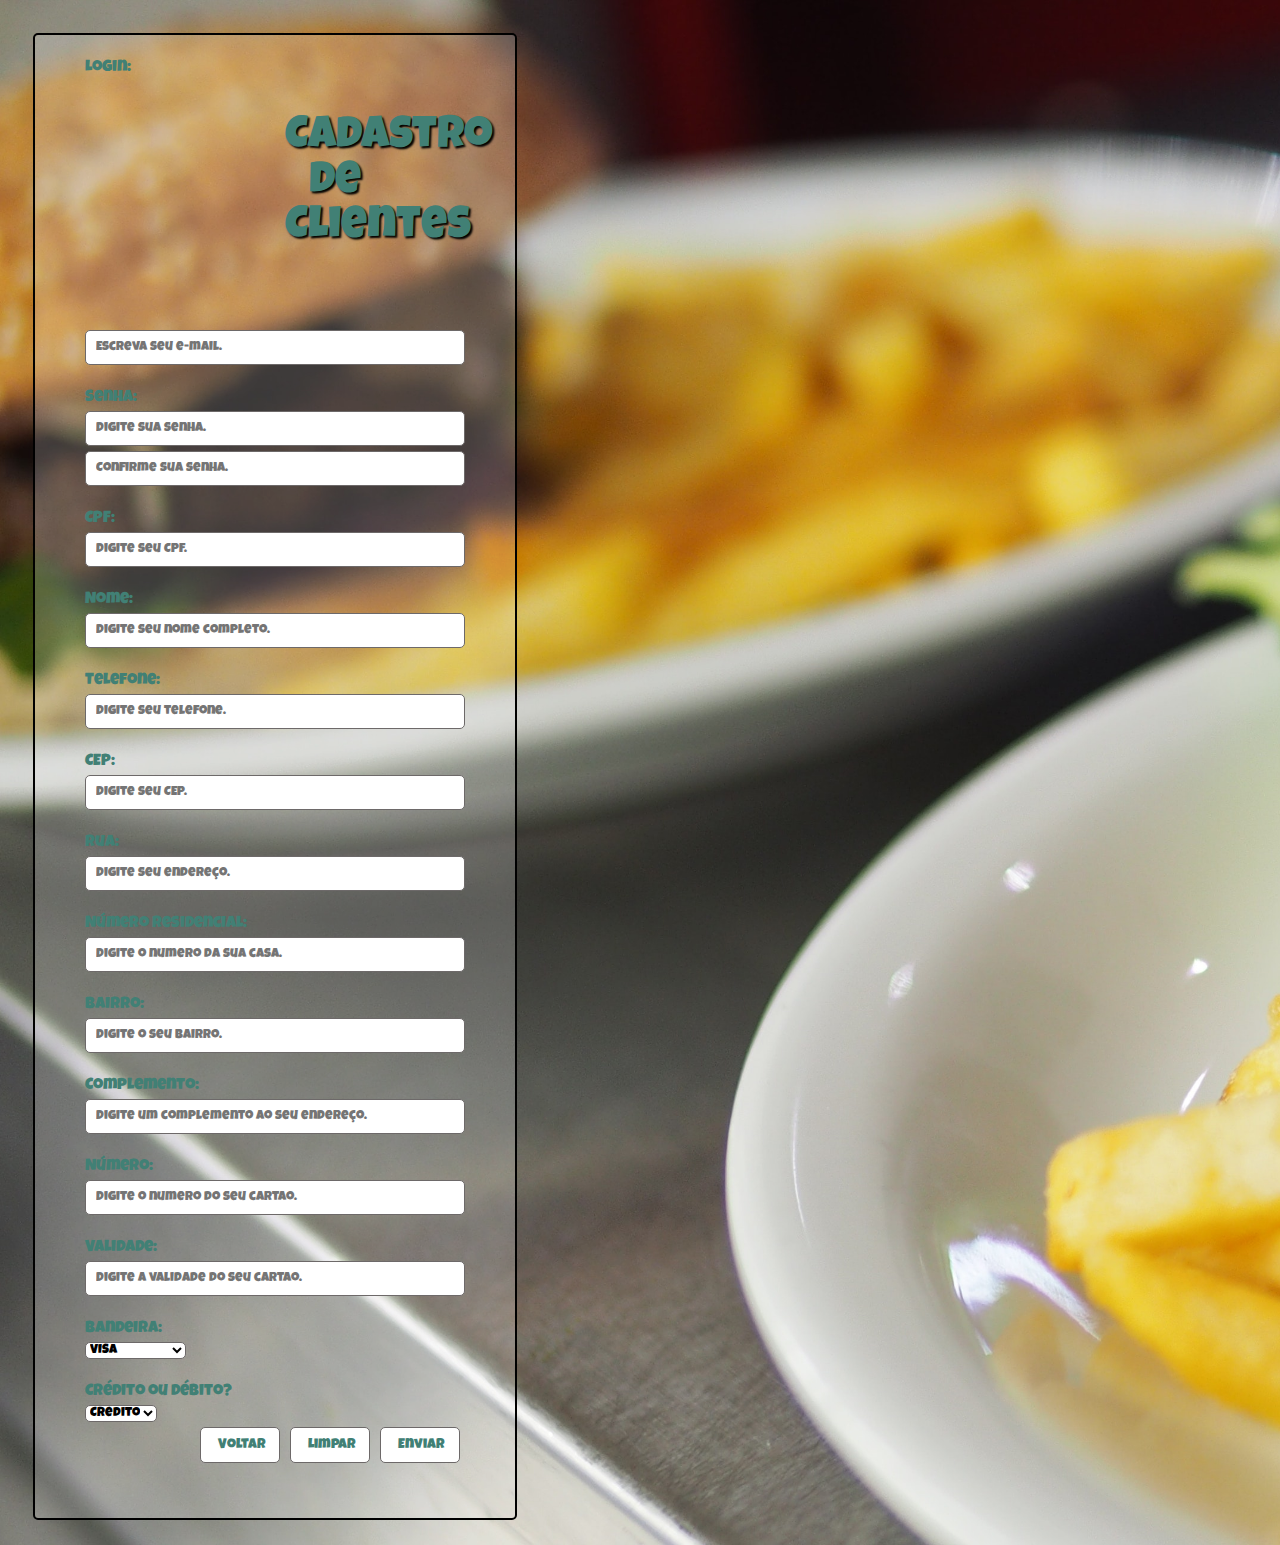
<file: cadastro-clientes.html>
<!DOCTYPE html>
<html>
<head>
	<meta charset="utf-8">
	<link href="https://fonts.googleapis.com/css?family=Luckiest+Guy" rel="stylesheet">
	<link rel="stylesheet" type="text/css" href="css/fdo-cadastro-style.css">
	<link href=img/flango.ico rel="shortcut icon"/>
	<title>Cadastro de Cliente</title>
</head>
<body>
	<main>
		<form>
			<p id="titulo">Cadastro de Clientes</p>
			<label for="email">Login:</label><br>
			<input required id="email" size="50" type="email" name="login" placeholder="Escreva seu e-mail.">
			<br>
		 	<label for="senha">Senha:</label><br>
			<input required id="senha" size="50" type="password" name="senha" placeholder="Digite sua senha."><br>
		 	<input required id="requer_senha" size="50" type="password" name="senha" placeholder="Confirme sua senha.">
			<br>
			<label for="cpf">CPF:</label><br>
		 	<input required id="cpf" size="50" maxlength="11" type="text" name="cpf" placeholder="Digite seu CPF.">
			<br>
		  	<label for="nome">Nome:</label><br>
			<input required id="nome" size="50" type="text" name="nome" placeholder="Digite seu nome completo.">
			<br>
		  	<label for="telefone">Telefone:</label><br>
			<input required id="telefone" size="50" type="text" name="telefone" placeholder="Digite seu telefone.">
			<br>
		  	<label for="cpf">CEP:</label><br>
			<input required id="cpf" size="50" maxlength="8" type="text" name="cep" placeholder="Digite seu CEP.">
			<br>
		  	<label for="rua">Rua:</label><br>
			<input required id="rua" size="50" type="text" name="rua" placeholder="Digite seu endereço.">
			<br>
		  	<label for="numero_residencial">Número residencial:</label><br>
			<input required id="numero_residencial" size="50" maxlength="3" type="text" name="numero_residencial" placeholder="Digite o número da sua casa.">
			<br>
		  	<label for="bairro">Bairro:</label><br>
			<input required id="bairro" size="50" type="text" name="bairro" placeholder="Digite o seu bairro.">
			<br>
		  	<label for="complemento">Complemento:</label><br>
			<input id="complemento" size="50" type="text" name="complemento" placeholder="Digite um complemento ao seu endereço.">
			<br>
		  	<label for="numero_cartao">Número:</label><br>
			<input id="numero_cartao" size="50" type="text" name="numero_cartao" placeholder="Digite o número do seu cartão.">
			<br>
			<label for="validade_cartao">Validade:</label><br>
			<input id="validade_cartao" size="50" type="text" name="validade_cartao" placeholder="Digite a validade do seu cartão.">
			<br>
		  	<label for="bandeira">Bandeira:</label><br>
			<select name="bandeira">
			<option value="1">VISA</option>
			<option value="2">Mastercard</option>
			</select>
			<br>
		  	<label for="credeb">Crédito ou débito?</label><br>
			<select name="credeb">
			<option value="1">Crédito</option>
			<option value="2">Débito</option>
			</select>
			<br>
		  	<button type="submit" id="enviar">Enviar</button>
			<button type="reset" id="reset">Limpar</button>
			<button type="button" id="voltar">Voltar</button>
	  </form>
	</main>
</body>
</html>
</file>
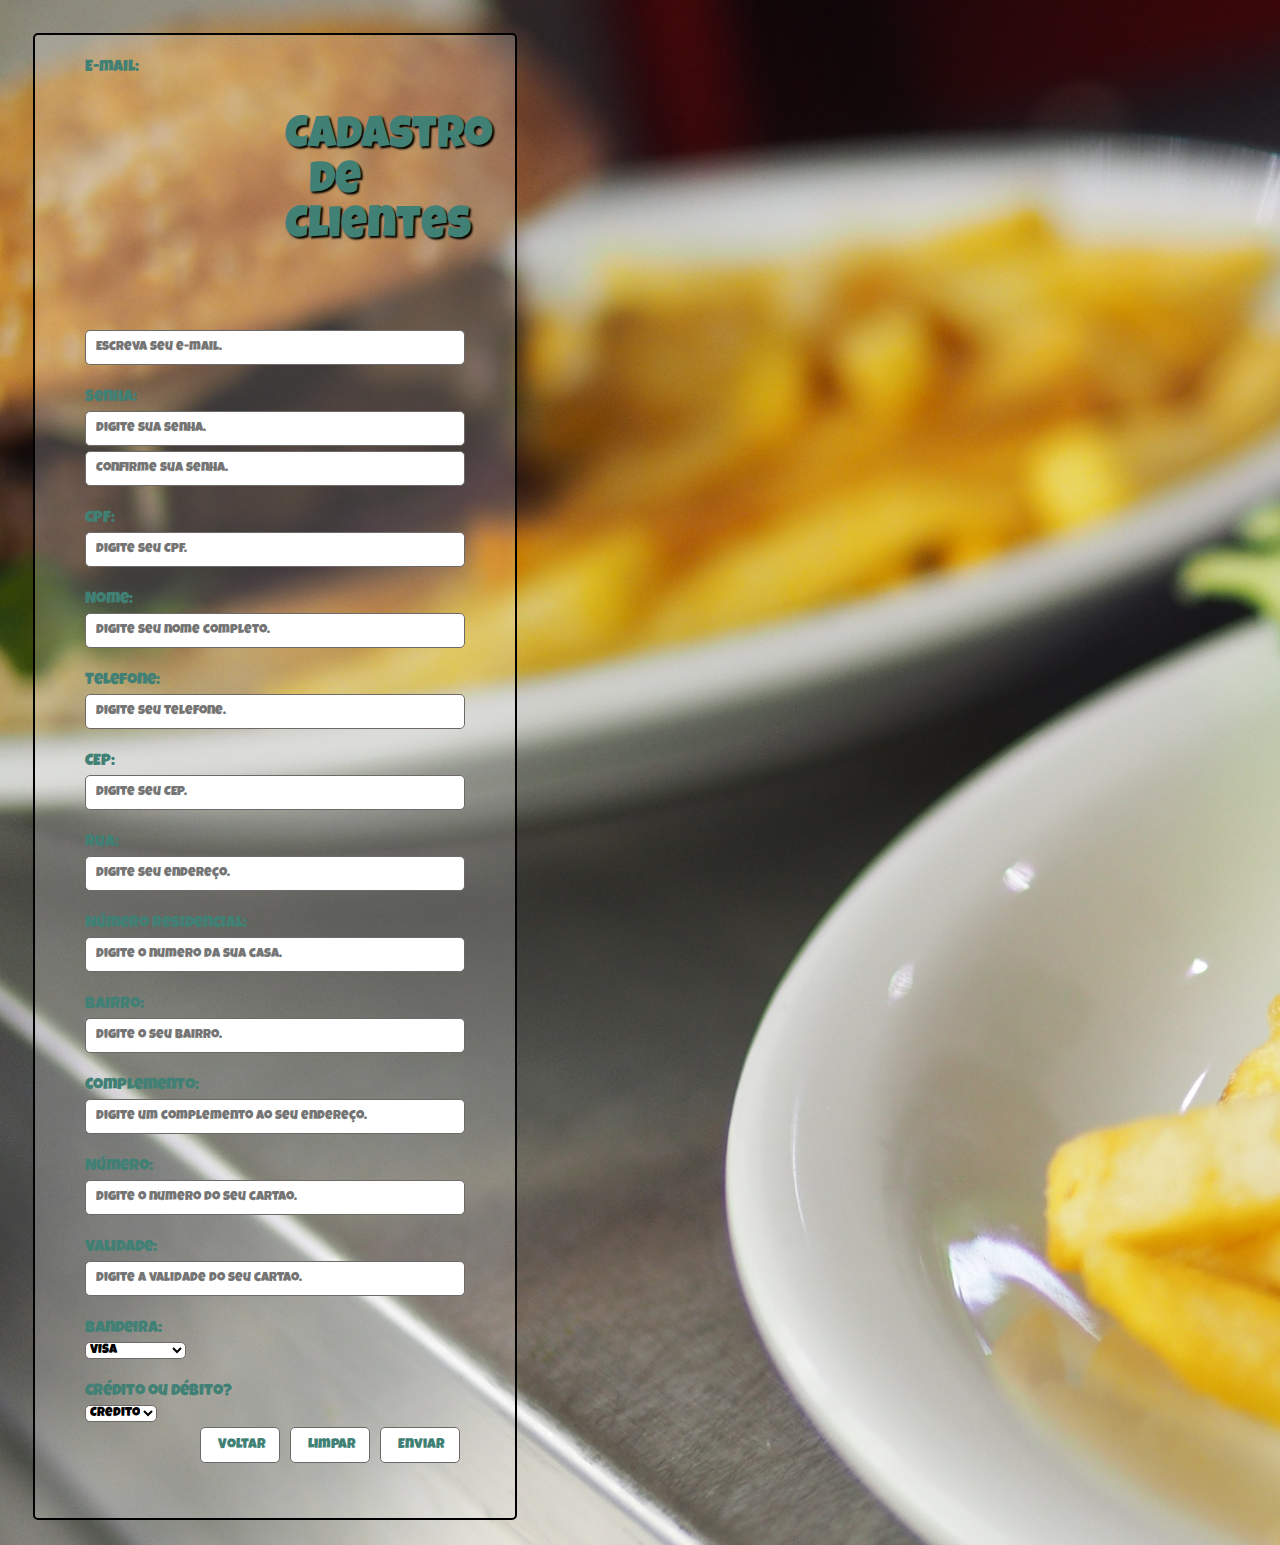
<file: cadastro.html>
<!DOCTYPE html>
<html>
<head>
	<meta charset="utf-8">
	<link href="https://fonts.googleapis.com/css?family=Luckiest+Guy" rel="stylesheet">
	<link rel="stylesheet" type="text/css" href="css/cadastro-style.css">
	<link href=img/flango.ico rel="shortcut icon"/>
	<title>Cadastro de Cliente</title>
</head>
<body>
	<main>
		<form>
			<p id="titulo">Cadastro de Clientes</p>
			<label for="email">E-mail:</label><br>
			<input required id="email" size="50" type="email" name="login" placeholder="Escreva seu e-mail.">
			<br>
		 	<label for="senha">Senha:</label><br>
			<input required id="senha" size="50" type="password" name="senha" placeholder="Digite sua senha."><br>
		 	<input required id="requer_senha" size="50" type="password" name="senha" placeholder="Confirme sua senha.">
			<br>
			<label for="cpf">CPF:</label><br>
		 	<input required id="cpf" size="50" maxlength="11" type="text" name="cpf" placeholder="Digite seu CPF.">
			<br>
		  	<label for="nome">Nome:</label><br>
			<input required id="nome" size="50" type="text" name="nome" placeholder="Digite seu nome completo.">
			<br>
		  	<label for="telefone">Telefone:</label><br>
			<input required id="telefone" size="50" type="text" name="telefone" placeholder="Digite seu telefone.">
			<br>
		  	<label for="cpf">CEP:</label><br>
			<input required id="cpf" size="50" maxlength="8" type="text" name="cep" placeholder="Digite seu CEP.">
			<br>
		  	<label for="rua">Rua:</label><br>
			<input required id="rua" size="50" type="text" name="rua" placeholder="Digite seu endereço.">
			<br>
		  	<label for="numero_residencial">Número residencial:</label><br>
			<input required id="numero_residencial" size="50" maxlength="3" type="text" name="numero_residencial" placeholder="Digite o número da sua casa.">
			<br>
		  	<label for="bairro">Bairro:</label><br>
			<input required id="bairro" size="50" type="text" name="bairro" placeholder="Digite o seu bairro.">
			<br>
		  	<label for="complemento">Complemento:</label><br>
			<input id="complemento" size="50" type="text" name="complemento" placeholder="Digite um complemento ao seu endereço.">
			<br>
		  	<label for="numero_cartao">Número:</label><br>
			<input id="numero_cartao" size="50" type="text" name="numero_cartao" placeholder="Digite o número do seu cartão.">
			<br>
			<label for="validade_cartao">Validade:</label><br>
			<input id="validade_cartao" size="50" type="text" name="validade_cartao" placeholder="Digite a validade do seu cartão.">
			<br>
		  	<label for="bandeira">Bandeira:</label><br>
			<select name="bandeira">
			<option value="1">VISA</option>
			<option value="2">Mastercard</option>
			</select>
			<br>
		  	<label for="credeb">Crédito ou débito?</label><br>
			<select name="credeb">
			<option value="1">Crédito</option>
			<option value="2">Débito</option>
			</select>
			<br>
		  	<button type="submit" id="enviar">Enviar</button>
			<button type="reset" id="reset">Limpar</button>
			<button type="button" id="voltar">Voltar</button>
	  </form>
	</main>
</body>
</html>
</file>
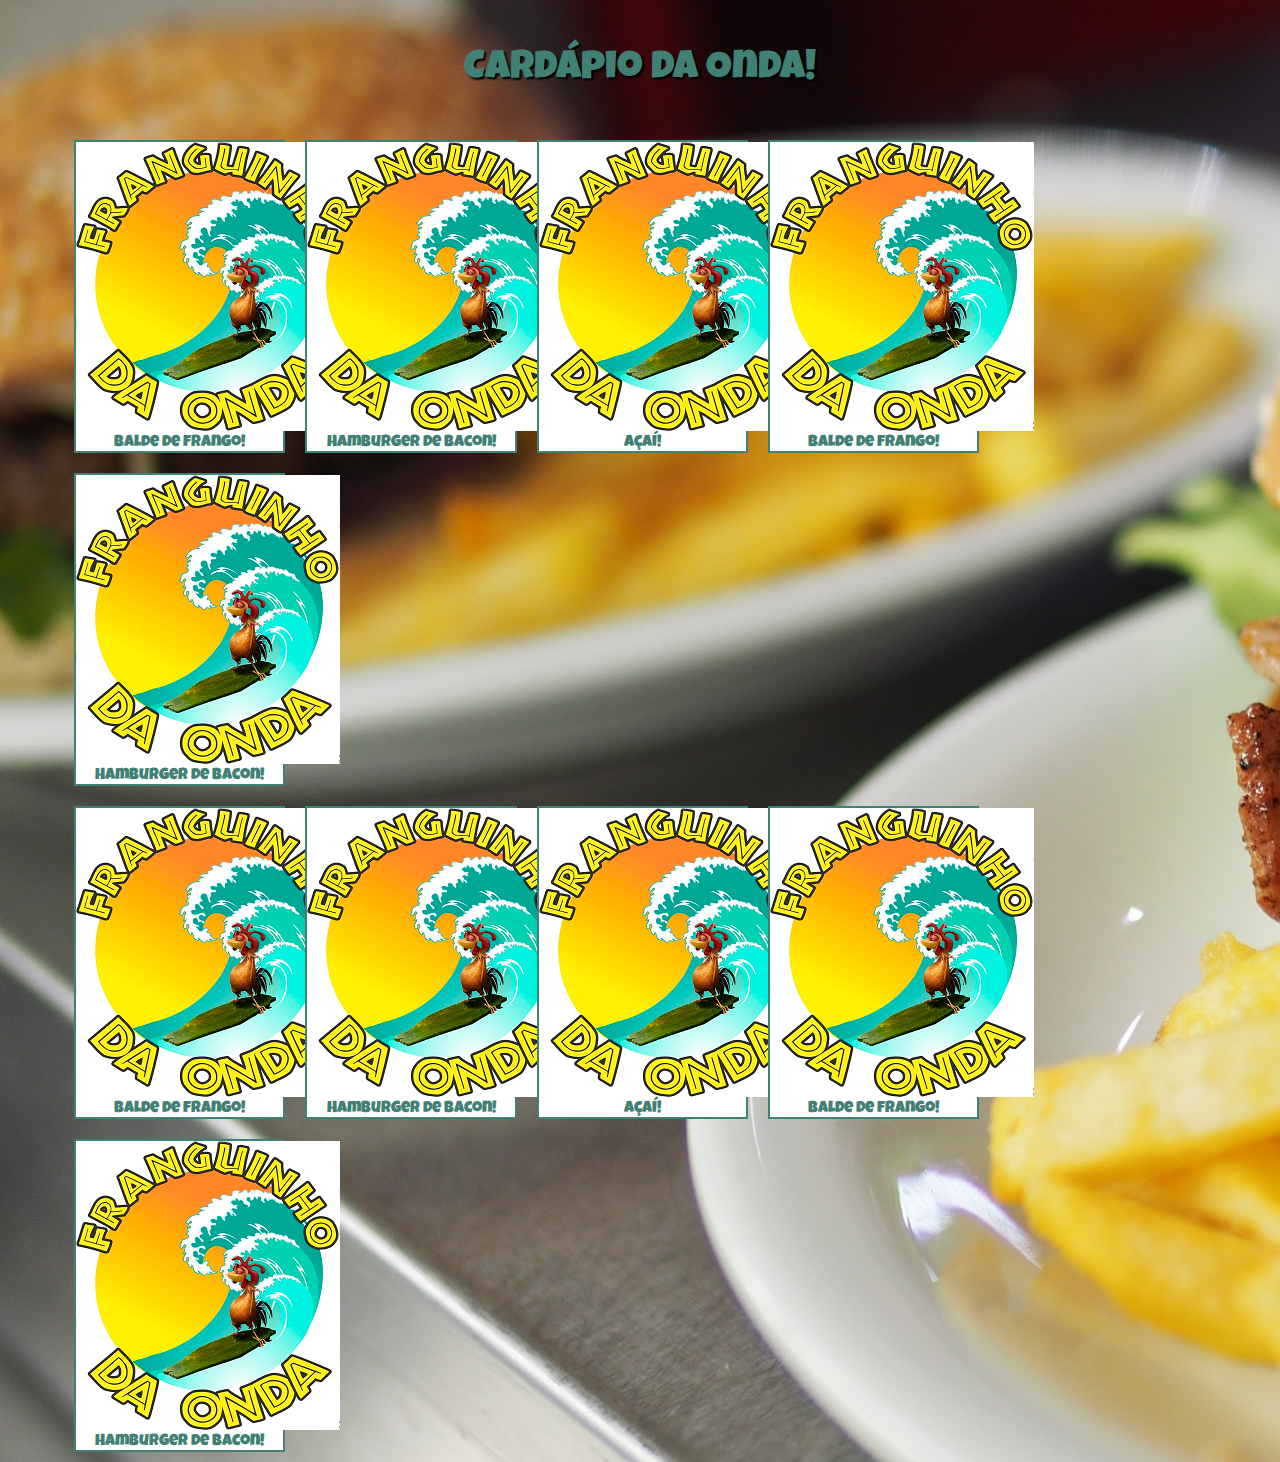
<file: cardapio.html>
<!doctype html>
<html>
<head>
<meta charset="utf-8">
<link href=img/flango.ico rel="shortcut icon"/>
<link href="https://fonts.googleapis.com/css?family=Luckiest+Guy" rel="stylesheet">
<link rel="stylesheet" type="text/css" href="css/cardapio-style.css"</link>
<title> Cardápio da Onda!</title>
</head>
<body>
<p id="titulo">Cardápio da Onda!</p>
<section class="cardapio">
	<div class="card1"> 
	<img src="img/frango2.png"></img>
	<legend>Balde de frango!</legend>
	</div>
	<div class="card2"> 
	<img src="img/frango2.png"></img>
	<legend>Hamburger de bacon!</legend>
	</div>
	<div class="card3"> 
	<img src="img/frango2.png"></img>
	<legend>Açaí!</legend>
	</div>
	<div class="card4"> 
	<img src="img/frango2.png"></img>
	<legend>Balde de frango!</legend>
	</div>
	<div class="card5"> 
	<img src="img/frango2.png"></img>
	<legend>Hamburger de bacon!</legend>
	</div>
</section>
<section class="cardapio">
	<div class="card1"> 
	<img src="img/frango2.png"></img>
	<legend>Balde de frango!</legend>
	</div>
	<div class="card2"> 
	<img src="img/frango2.png"></img>
	<legend>Hamburger de bacon!</legend>
	</div>
	<div class="card3"> 
	<img src="img/frango2.png"></img>
	<legend>Açaí!</legend>
	</div>
	<div class="card4"> 
	<img src="img/frango2.png"></img>
	<legend>Balde de frango!</legend>
	</div>
	<div class="card5"> 
	<img src="img/frango2.png"></img>
	<legend>Hamburger de bacon!</legend>
	</div>
</section>
</body>
</html>
</file>
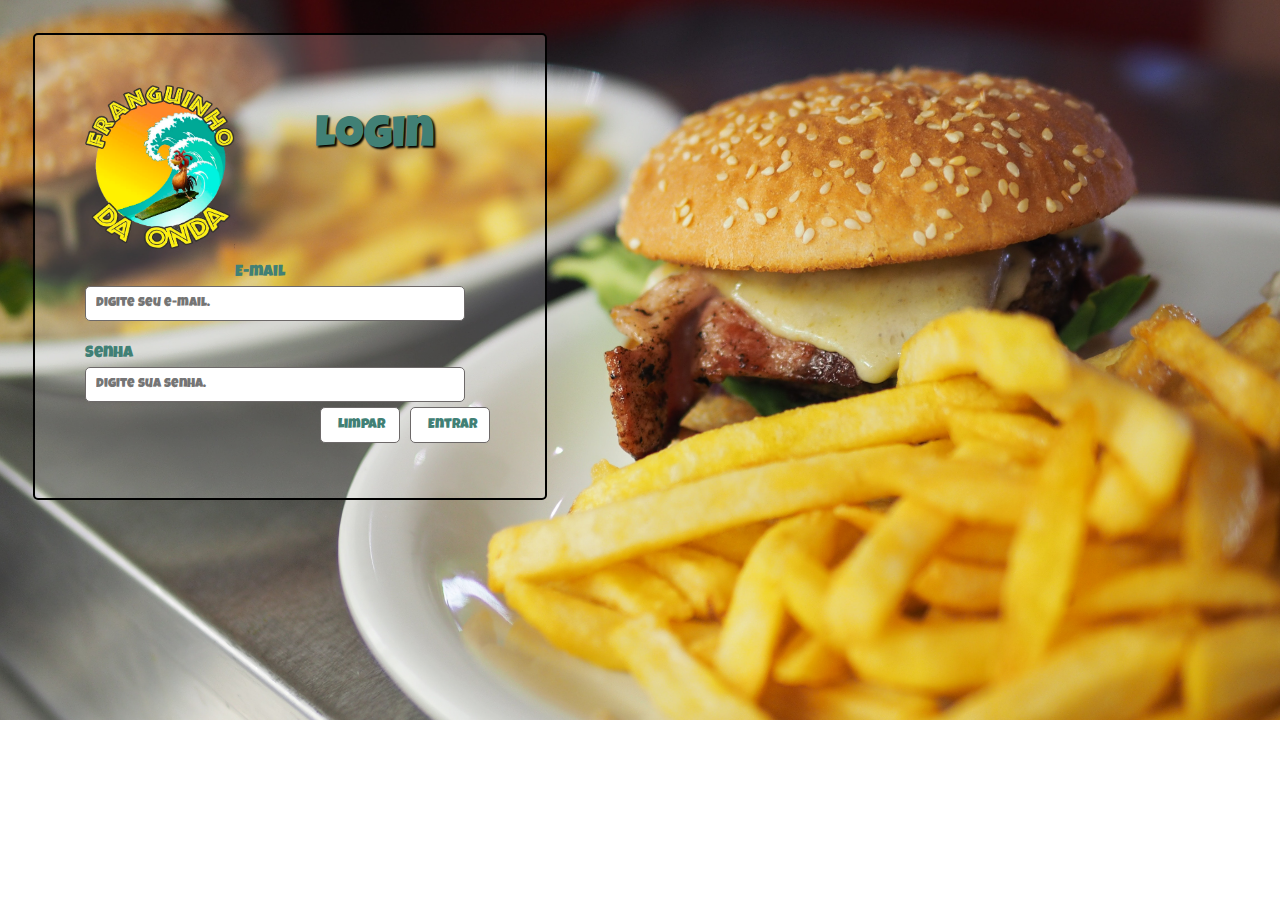
<file: login.html>
<!DOCTYPE html>
<html>
	<head>
		<meta charset="utf-8">
		<link href=img/flango.ico rel="shortcut icon"/>
		<link rel="stylesheet" type="text/css" href="css/cadastro-style.css">
		<link href=img/flango.ico rel="shortcut icon"/>
		<link href="https://fonts.googleapis.com/css?family=Luckiest+Guy" rel="stylesheet">
		<title>Franguinho da Onda - Login</title>
	</head>
	<body>
		<form>
			
			<div id="qd_logo">
			
			<img class="logo" src="img/frango3.png">
			</img>
			
			<p id="titulo">Login</p>
			
			</div>
					<label for="email">E-mail</label>

				<br>

					<input id="email" type="email" size="50" name="email" placeholder="Digite seu e-mail.">

				<br>

					<label for="senha">Senha</label>

				<br>

					<input id="senha" type="password" size="50" name="password" placeholder="Digite sua senha.">

				<br>

					<button type="submit">Entrar</button>
					<button type="reset">Limpar</button>

			
		</form>
	</body>
</html>
</file>
<file: css/fdo-cadastro-style.css>
* {
	font-family: 'Luckiest Guy', cursive;
}
body {
	background-image: url(../img/hamburger.jpg);
	background-size: cover;
	background-repeat: no-repeat;
}
form {
	background-color: rgba(255,255,255,0.2);
	border: black solid 2px;
	padding: 0px 50px 50px 50px;
	margin-left: 25px;
	margin-top: 25px;
	margin-bottom: 25px;
 	border-radius: 5px;
	float: left;
}

#qd_logo{
	width: 100%;
	height: 150px;
	padding: 0;
	
}
.logo {
	width:150px;
    margin-top: 50px;
	float:left;
}
#titulo {
	text-align: center;
	color: #418075;
	text-shadow: 2px 2px 2px black;
	font-size: 45px;
	margin: 80px;
	padding:0px;
	width: 100px;
	float: right;
}
#titulo:hover {
	color: #FFA200;
}
label {
	color: #418075;
	margin-bottom: 5px;
    margin-top: 25px;
    display: inline-block;
}
#requer_senha {
	margin-top: 5px;
}
input {
	border-radius: 5px;
	padding: 10px;
	border: #6d6969 solid 1px;
}
button {
	background-color: white;
	border-radius: 5px;
	border: #6d6969 solid 1px;
	color: #418075;
	cursor: pointer;
	float: right;
	font-size: 14px;
	margin-left: 10px;
	margin: 5px;
	padding-bottom: 10px;
	padding-left: 17px;
	padding-right: 17px;
	padding-top: 10px;
	width: 80px;
}
button:hover{
	color: #FFA200;
}
select {
	background-color: white;
	border: #6d6969 solid 1px;
	border-radius: 5px;
}
@media screen and (max-width: 992px) {
  body {
    background-color: blue;
  }
}
</file>
<file: css/cadastro-style.css>
* {
	font-family: 'Luckiest Guy', cursive;
}
body {
	background-image: url(../img/hamburger.jpg);
	background-size: cover;
	background-repeat: no-repeat;
}
form {
	background-color: rgba(255,255,255,0.2);
	border: black solid 2px;
	padding: 0px 50px 50px 50px;
	margin-left: 25px;
	margin-top: 25px;
	margin-bottom: 25px;
 	border-radius: 5px;
	float: left;
}

#qd_logo{
	width: 100%;
	height: 150px;
	padding: 0;
	
}
.logo {
	width:150px;
    margin-top: 50px;
	float:left;
}
#titulo {
	text-align: center;
	color: #418075;
	text-shadow: 2px 2px 2px black;
	font-size: 45px;
	margin: 80px;
	padding:0px;
	width: 100px;
	float: right;
}
#titulo:hover {
	color: #FFA200;
}
label {
	color: #418075;
	margin-bottom: 5px;
    margin-top: 25px;
    display: inline-block;
}
#requer_senha {
	margin-top: 5px;
}
input {
	border-radius: 5px;
	padding: 10px;
	border: #6d6969 solid 1px;
}
button {
	background-color: white;
	border-radius: 5px;
	border: #6d6969 solid 1px;
	color: #418075;
	cursor: pointer;
	float: right;
	font-size: 14px;
	margin-left: 10px;
	margin: 5px;
	padding-bottom: 10px;
	padding-left: 17px;
	padding-right: 17px;
	padding-top: 10px;
	width: 80px;
}
button:hover{
	color: #FFA200;
}
select {
	background-color: white;
	border: #6d6969 solid 1px;
	border-radius: 5px;
}
@media screen and (max-width: 992px) {
  body {
    background-color: blue;
  }
}
</file>
<file: css/cardapio-style.css>
body {
	background-color: rgb(238,204,170);
	background-image: url(../img/hamburger.jpg);
	background-size: cover;
	background-repeat: no-repeat;
	width: 100%;
	margin: 0;
	
}
#titulo{
	color: #418075;
	font-size: 40px;
	font-family: 'Luckiest Guy', cursive;
	text-align: center;
	padding-top: 10px;
	text-shadow: 2px 2px 2px black;
	width: 100%;

}
legend{
	font-family: 'Luckiest Guy', cursive;	
}
.cardapio{
	overflow: auto;	
	margin: 0 auto;
	width: 90%;
}
.card1, .card2, .card3, .card4, .card5{
	color: #418075;
	float: left;
	text-align: center;
	border-style: solid;
  	border-color: #black;
 	border-width: 2px;
	margin: 10px;
	background-color: white;
	width: 18%;
	
}
.cardapio:hover img{
	background-color: orange;
}
</file>
